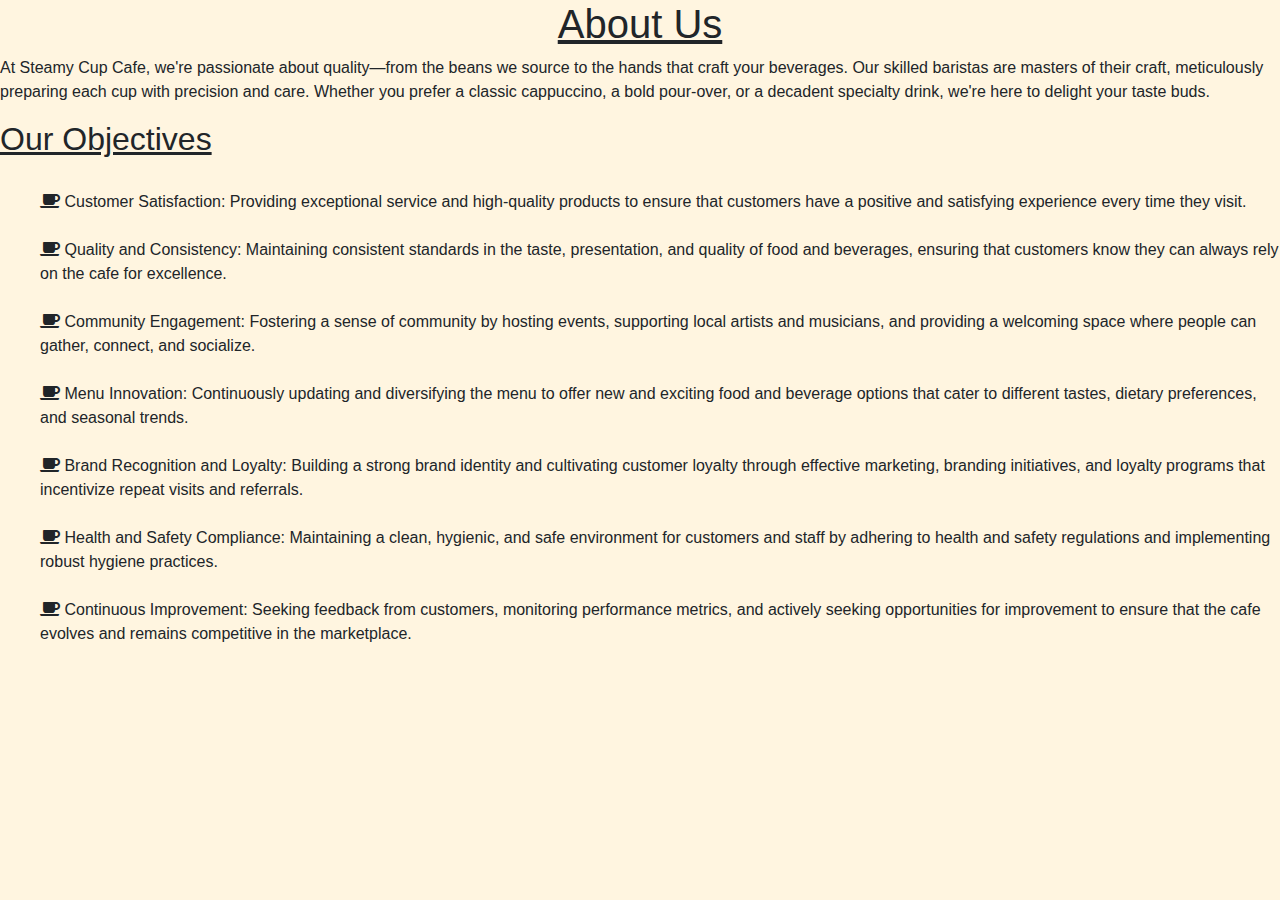
<file: Cafe_Website_Purva_Pimpalkar/aboutus.html>
<!DOCTYPE html>
<html lang="en">
<head>
    <meta charset="UTF-8">
    <meta name="viewport" content="width=device-width, initial-scale=1.0">
    <title>Document</title>
    <style>
    ul{
        list-style-type: none;
    }
    body{
        background-color: #FFF5E0 !important;
    }
    
    </style>
    <link href="https://cdnjs.cloudflare.com/ajax/libs/font-awesome/5.15.4/css/all.min.css" rel="stylesheet">
    <link rel="stylesheet" href="https://cdn.jsdelivr.net/npm/bootstrap@4.0.0/dist/css/bootstrap.min.css" integrity="sha384-Gn5384xqQ1aoWXA+058RXPxPg6fy4IWvTNh0E263XmFcJlSAwiGgFAW/dAiS6JXm" crossorigin="anonymous">
    <script src="https://code.jquery.com/jquery-3.2.1.slim.min.js" integrity="sha384-KJ3o2DKtIkvYIK3UENzmM7KCkRr/rE9/Qpg6aAZGJwFDMVNA/GpGFF93hXpG5KkN" crossorigin="anonymous"></script>
    <script src="https://cdn.jsdelivr.net/npm/popper.js@1.12.9/dist/umd/popper.min.js" integrity="sha384-ApNbgh9B+Y1QKtv3Rn7W3mgPxhU9K/ScQsAP7hUibX39j7fakFPskvXusvfa0b4Q" crossorigin="anonymous"></script>
    <script src="https://cdn.jsdelivr.net/npm/bootstrap@4.0.0/dist/js/bootstrap.min.js" integrity="sha384-JZR6Spejh4U02d8jOt6vLEHfe/JQGiRRSQQxSfFWpi1MquVdAyjUar5+76PVCmYl" crossorigin="anonymous"></script>
</head>
<body>
    <h1 class="text-center"> <u>About Us</u></h1>
    <p> At Steamy Cup Cafe, we're passionate about quality—from the beans we source to the hands that craft your beverages. Our skilled baristas are masters of their craft, meticulously preparing each cup with precision and care. Whether you prefer a classic cappuccino, a bold pour-over, or a decadent specialty drink, we're here to delight your taste buds.</p>
    <h2><u> Our Objectives</u> </h2><br>
    <ul>
        <li><i class="fas fa-coffee"></i> Customer Satisfaction: Providing exceptional service and high-quality products to ensure that customers have a positive and satisfying experience every time they visit.</li><br>
        <li><i class="fas fa-coffee"></i> Quality and Consistency: Maintaining consistent standards in the taste, presentation, and quality of food and beverages, ensuring that customers know they can always rely on the cafe for excellence.</li><br>
        <li><i class="fas fa-coffee"></i> Community Engagement: Fostering a sense of community by hosting events, supporting local artists and musicians, and providing a welcoming space where people can gather, connect, and socialize.</li><br>
        <li><i class="fas fa-coffee"></i> Menu Innovation: Continuously updating and diversifying the menu to offer new and exciting food and beverage options that cater to different tastes, dietary preferences, and seasonal trends.</li><br>
        <li><i class="fas fa-coffee"></i> Brand Recognition and Loyalty: Building a strong brand identity and cultivating customer loyalty through effective marketing, branding initiatives, and loyalty programs that incentivize repeat visits and referrals.</li><br>
        <li><i class="fas fa-coffee"></i> Health and Safety Compliance: Maintaining a clean, hygienic, and safe environment for customers and staff by adhering to health and safety regulations and implementing robust hygiene practices.</li><br>
        <li><i class="fas fa-coffee"></i> Continuous Improvement: Seeking feedback from customers, monitoring performance metrics, and actively seeking opportunities for improvement to ensure that the cafe evolves and remains competitive in the marketplace.</li>
    </ul>
</body>
</html>
</file>
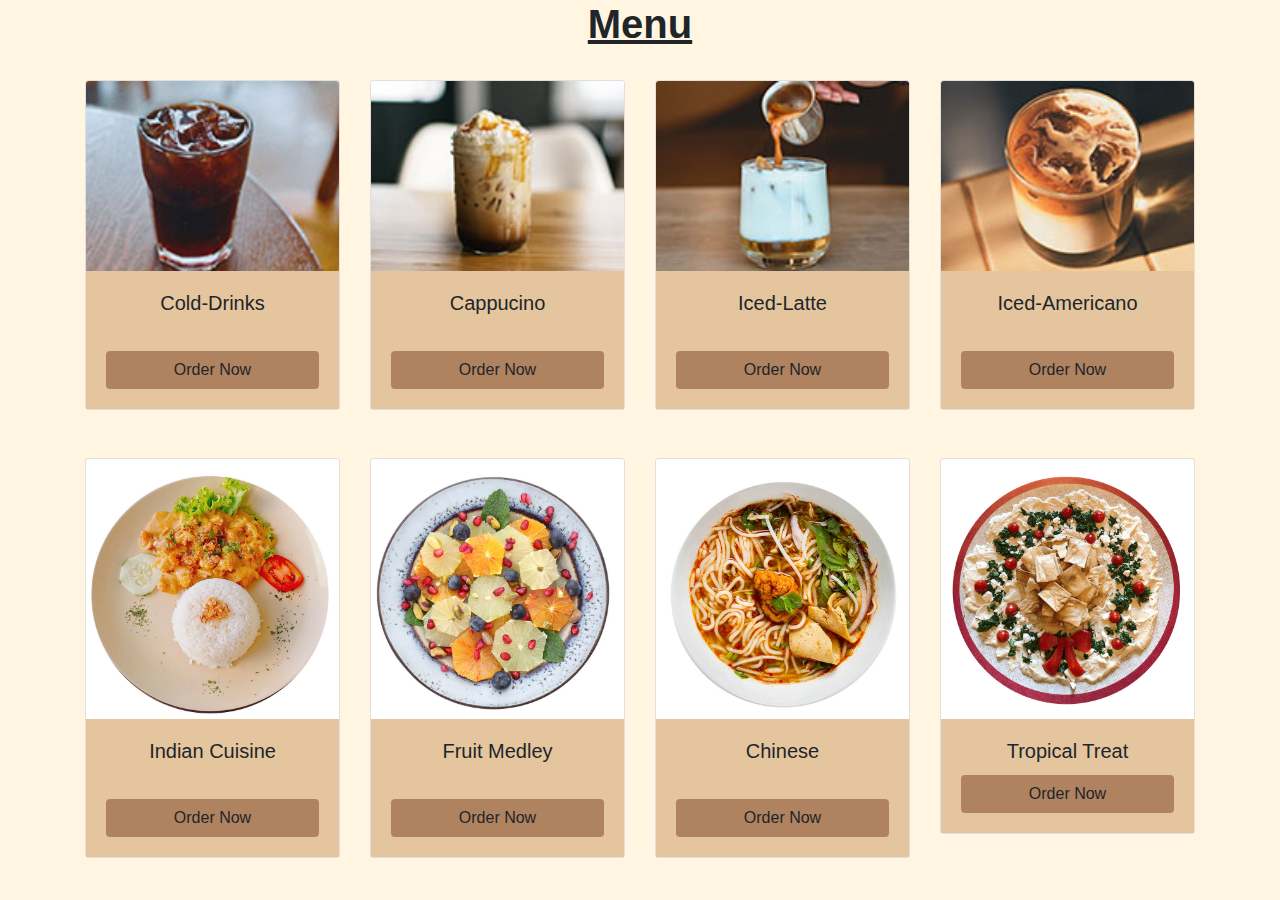
<file: Cafe_Website_Purva_Pimpalkar/menu.html>
<!DOCTYPE html>
<html lang="en">
<head>
    <meta charset="UTF-8">
    <meta name="viewport" content="width=device-width, initial-scale=1.0">
    <title>Document</title>
    <style>
    .menu{
        background-color: #AF8260 !important;
    }
    .card-body
  {
    background-color:#E4C59E;
  }

    body{
        background-color: #FFF5E0 !important;
    }
</style>

    
     
    <link rel="stylesheet" href="https://cdn.jsdelivr.net/npm/bootstrap@4.0.0/dist/css/bootstrap.min.css" integrity="sha384-Gn5384xqQ1aoWXA+058RXPxPg6fy4IWvTNh0E263XmFcJlSAwiGgFAW/dAiS6JXm" crossorigin="anonymous">
    <script src="https://code.jquery.com/jquery-3.2.1.slim.min.js" integrity="sha384-KJ3o2DKtIkvYIK3UENzmM7KCkRr/rE9/Qpg6aAZGJwFDMVNA/GpGFF93hXpG5KkN" crossorigin="anonymous"></script>
    <script src="https://cdn.jsdelivr.net/npm/popper.js@1.12.9/dist/umd/popper.min.js" integrity="sha384-ApNbgh9B+Y1QKtv3Rn7W3mgPxhU9K/ScQsAP7hUibX39j7fakFPskvXusvfa0b4Q" crossorigin="anonymous"></script>
    <script src="https://cdn.jsdelivr.net/npm/bootstrap@4.0.0/dist/js/bootstrap.min.js" integrity="sha384-JZR6Spejh4U02d8jOt6vLEHfe/JQGiRRSQQxSfFWpi1MquVdAyjUar5+76PVCmYl" crossorigin="anonymous"></script>
</head>

<body>
    <!DOCTYPE html>
<html lang="en">
<head>
  <meta charset="UTF-8">
  <meta name="viewport" content="width=device-width, initial-scale=1.0">
  <title>Our Menu</title>
  <link rel="stylesheet" href="https://stackpath.bootstrapcdn.com/bootstrap/4.5.2/css/bootstrap.min.css">
</head>
<body>
  <div class="container">
    <h1 class="text-center font-weight-bold featured-dest"> <u> Menu </u> </h1><br>
    <div class="row">
        <div class="col-md-3">
            <div class="card">
                <img src="Cafe Website/CAFE/menu-item-6.jpg" class="card-img-top img-fluid" alt="...">
                <div class="card-body">
                    <h5 class="card-title text-center">Cold-Drinks</h5>
                    <br>
                    <a href="ordernow.html" class="btn  btn-block menu ">Order Now</a>
                </div>
            </div>
        </div>
        <div class="col-md-3">
            <div class="card">
                <img src="Cafe Website/CAFE/menu-item-7.jpg" class="card-img-top img-fluid" alt="...">
                <div class="card-body">
                    <h5 class="card-title text-center">Cappucino</h5>
                    <br>
                    <a href="ordernow.html"><button class="btn btn-block menu">Order Now </button></a>
                </div>
            </div>
        </div>
        <div class="col-md-3">
            <div class="card">
                <img src="Cafe Website/CAFE/menu-item-8.jpg" class="card-img-top img-fluid" alt="...">
                <div class="card-body">
                    <h5 class="card-title text-center">Iced-Latte</h5><br>
                    <a href="ordernow.html" class="btn  btn-block menu">Order Now</a>
                </div>
            </div>
        </div>
        <div class="col-md-3">
            <div class="card">
                <img src="Cafe Website/CAFE/menu-item-5.jpg" class="card-img-top img-fluid" alt="...">
                <div class="card-body">
                    <h5 class="card-title text-center">Iced-Americano</h5>
                   <br>
                    <a href="ordernow.html" class="btn  btn-block menu">Order Now</a>
                </div>
            </div>
        </div>
    </div>
    <br> 
    <br>
    <div class="row">
        <div class="col-md-3">
            <div class="card">
                <img src="Cafe Website/specials-1.jpg" class="card-img-top img-fluid" alt="...">
                <div class="card-body">
                    <h5 class="card-title text-center">Indian Cuisine</h5>
                    <br>
                    <a href="ordernow.html" class="btn  btn-block menu">Order Now</a>
                </div>
            </div>
        </div>
        <div class="col-md-3">
            <div class="card">
                <img src="Cafe Website/specials-2.jpg" class="card-img-top img-fluid" alt="...">
                <div class="card-body">
                    <h5 class="card-title text-center ">Fruit Medley</h5>
                    <br>
                    <a href="ordernow.html" class="btn btn-block menu">Order Now</a>
                </div>
            </div>
        </div>
        <div class="col-md-3">
            <div class="card">
                <img src="Cafe Website/specials-3.jpg" class="card-img-top img-fluid" alt="...">
                <div class="card-body">
                    <h5 class="card-title text-center">Chinese</h5>
                    <br>
                    <a href="ordernow.html" class="btn  btn-block menu">Order Now</a>
                </div>
            </div>
        </div>
        <div class="col-md-3">
            <div class="card">
                <img src="Cafe Website/specials-4(2).png" class="card-img-top img-fluid" alt="...">
                <div class="card-body">
                    <h5 class="card-title text-center">Tropical 
                    Treat
                    </h5>
                     <a href="ordernow.html" class="btn  btn-block menu">Order Now</a>
                </div>
            </div>
        </div>
    </div>
  </div>

  <script src="https://code.jquery.com/jquery-3.5.1.slim.min.js"></script>
  <script src="https://cdn.jsdelivr.net/npm/@popperjs/core@2.5.3/dist/umd/popper.min.js"></script>
  <script src="https://stackpath.bootstrapcdn.com/bootstrap/4.5.2/js/bootstrap.min.js"></script>
</body>
</html>

</body>
</html>
</file>
